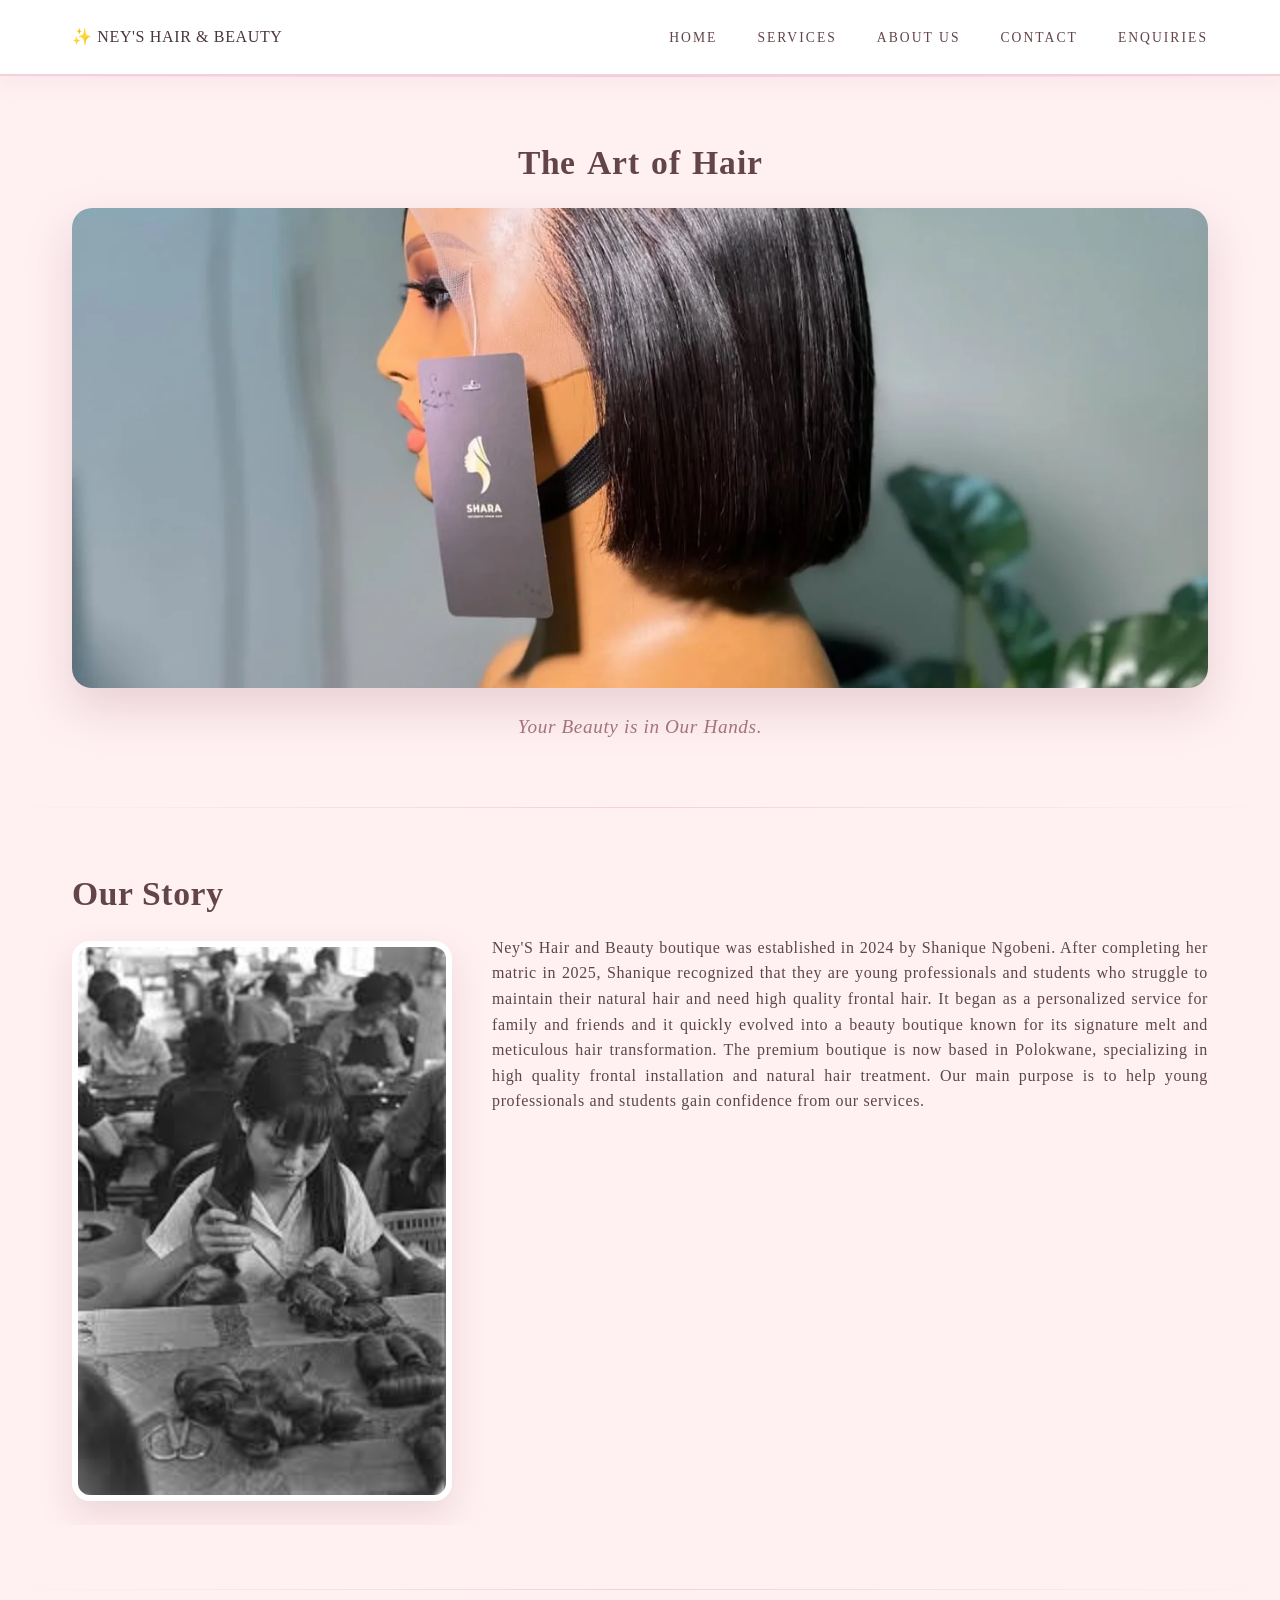
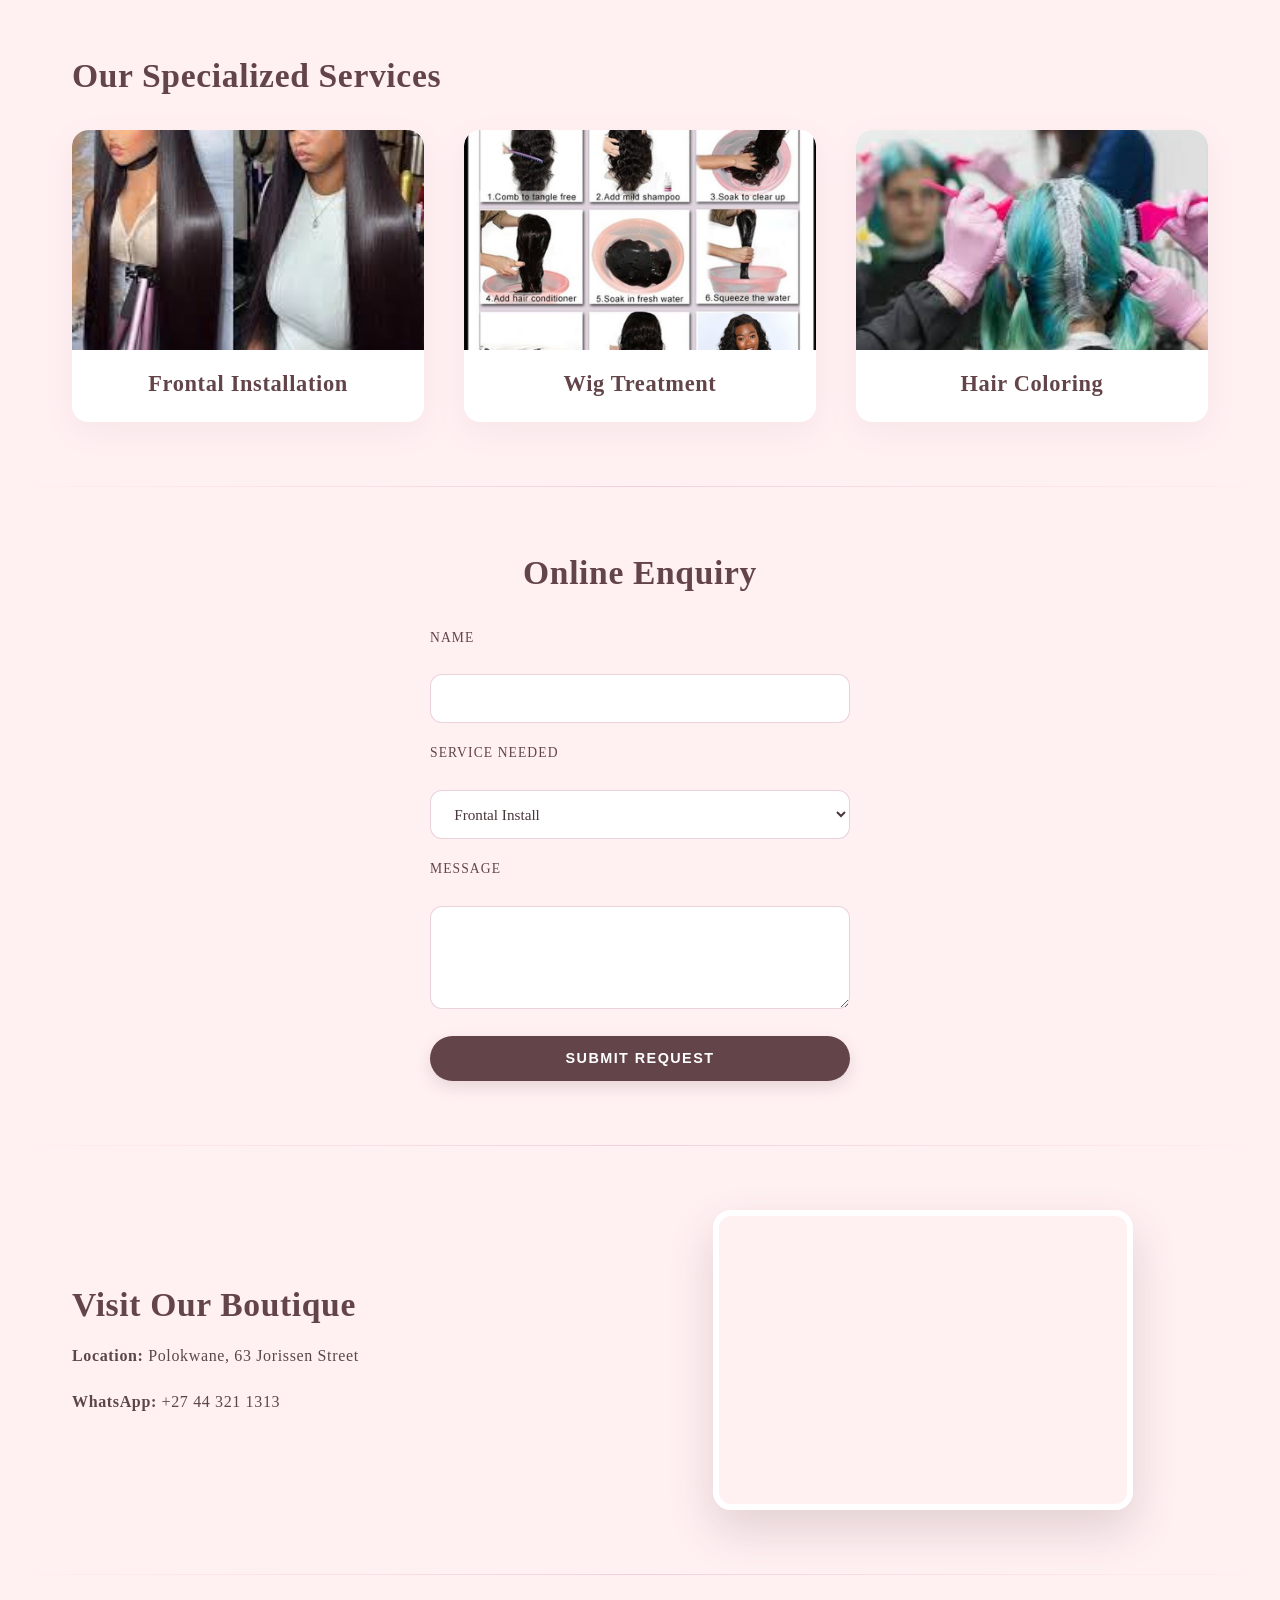
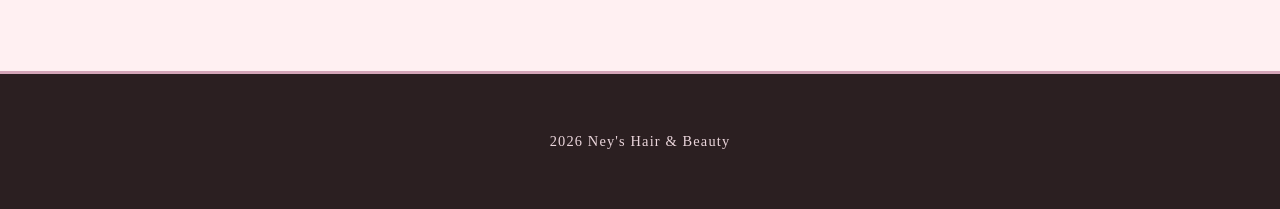
<file: index.html>
<!DOCTYPE html>
<html lang="en">
<head>
    <meta charset="UTF-8">
    <meta name="viewport" content="width=device-width, initial-scale=1.0">
    <link rel="icon" type="image/jpeg" href="assets/images/logo.jpeg">
    <title>NEY'S Hair & Beauty | Official Site</title>
    
    <link rel="stylesheet" href="styles.css">
</head>
<body>

<header>
    <nav>
        <div class="logo">✨ NEY'S HAIR & BEAUTY</div>
        <ul class="nav-links">
            <li><a href="index.html">Home</a></li>
            <li><a href="services.html">Services</a></li>
            <li><a href="about.html">About Us</a></li>
            <li><a href="contact.html">Contact</a></li>
            <li><a href="enquiry.html">Enquiries</a></li>
        </ul>
    </nav>
</header>

<hr>

<main>
    <section class="hero">
        <h2 id="hero-heading" aria-label="The Art of Hair">The Art of Hair</h2>
        <img src="assets/images/img.webp" alt="High-quality frontal wig" width="1600" height="800">
        <p>Your Beauty is in Our Hands.</p>
    </section>

    <hr>

    <section class="our-story">
        <h2>Our Story</h2>
        <img src="assets/images/download.jpg" alt="Founder working on a wig" class="story-image">
        <p>Ney'S Hair and Beauty boutique was established in 2024 by Shanique Ngobeni. After completing her matric in 2025, Shanique recognized that they are young professionals and students who struggle to maintain their natural hair and need high quality frontal hair. It began as a personalized service for family and friends and it quickly evolved into a beauty boutique known for its signature melt and meticulous hair transformation. The premium boutique is now based in Polokwane, specializing in high quality frontal installation and natural hair treatment. Our main purpose is to help young professionals and students gain confidence from our services.</p>
    </section>

    <hr>

    <section class="specialized-services">
        <h2>Our Specialized Services</h2>
        <div class="services-grid">
            <div class="service-card">
                <div class="service-img-wrap">
                    <img src="assets/images/images.jpg" alt="Frontal Install" data-slides="assets/images/images.jpg, assets/images/frontal.jpeg">
                </div>
                <h3>Frontal Installation</h3>
            </div>

            <div class="service-card">
                <div class="service-img-wrap">
                    <img src="assets/images/wig.jpg" alt="Wig Revamp" data-slides="assets/images/wig.jpg, assets/images/wigwash.jpeg">
                </div>
                <h3>Wig Treatment</h3>
            </div>

            <div class="service-card">
                <div class="service-img-wrap">
                    <img src="assets/images/img2.jpg" alt="Custom Color" data-slides="assets/images/img2.jpg, assets/images/dye.jpeg">
                </div>
                <h3>Hair Coloring</h3>
            </div>
        </div>
    </section>

    <hr>

    <section class="online-enquiry">
        <h2>Online Enquiry</h2>
        <form>
            <label for="u_name">Name</label>
            <input type="text" id="u_name" name="u_name" required>

            <label for="u_service">Service Needed</label>
            <select id="u_service" name="u_service">
                <option>Frontal Install</option>
                <option>Wig treatment</option>
                <option>Wig coloring</option>
            </select>

            <label for="u_message">Message</label>
            <textarea id="u_message" name="u_message" rows="4"></textarea>

            <button type="submit" class="btn">Submit Request</button>
        </form>
    </section>

    <hr>

    <section class="visit-boutique">
        <div class="boutique-info">
            <h2>Visit Our Boutique</h2>
            <p><strong>Location:</strong> Polokwane, 63 Jorissen Street</p>
            <p><strong>WhatsApp:</strong> +27 44 321 1313</p>
        </div>
        <div class="boutique-map">
            <iframe
                src="https://www.google.com/maps?q=63+Jorissen+St,+Polokwane+Ext+4,+Polokwane,+0700&output=embed"
                loading="lazy"
                referrerpolicy="no-referrer-when-downgrade"
                title="Map to Ney's Hair & Beauty, 63 Jorissen St, Polokwane">
            </iframe>
        </div>
    </section>
</main>

<hr>

<footer>
    <table>
        <tr>
            <td>2026 Ney's Hair &amp; Beauty</td>
        </tr>
    </table>
</footer>


<script src="script.js"></script>
</body>
</html>
</file>
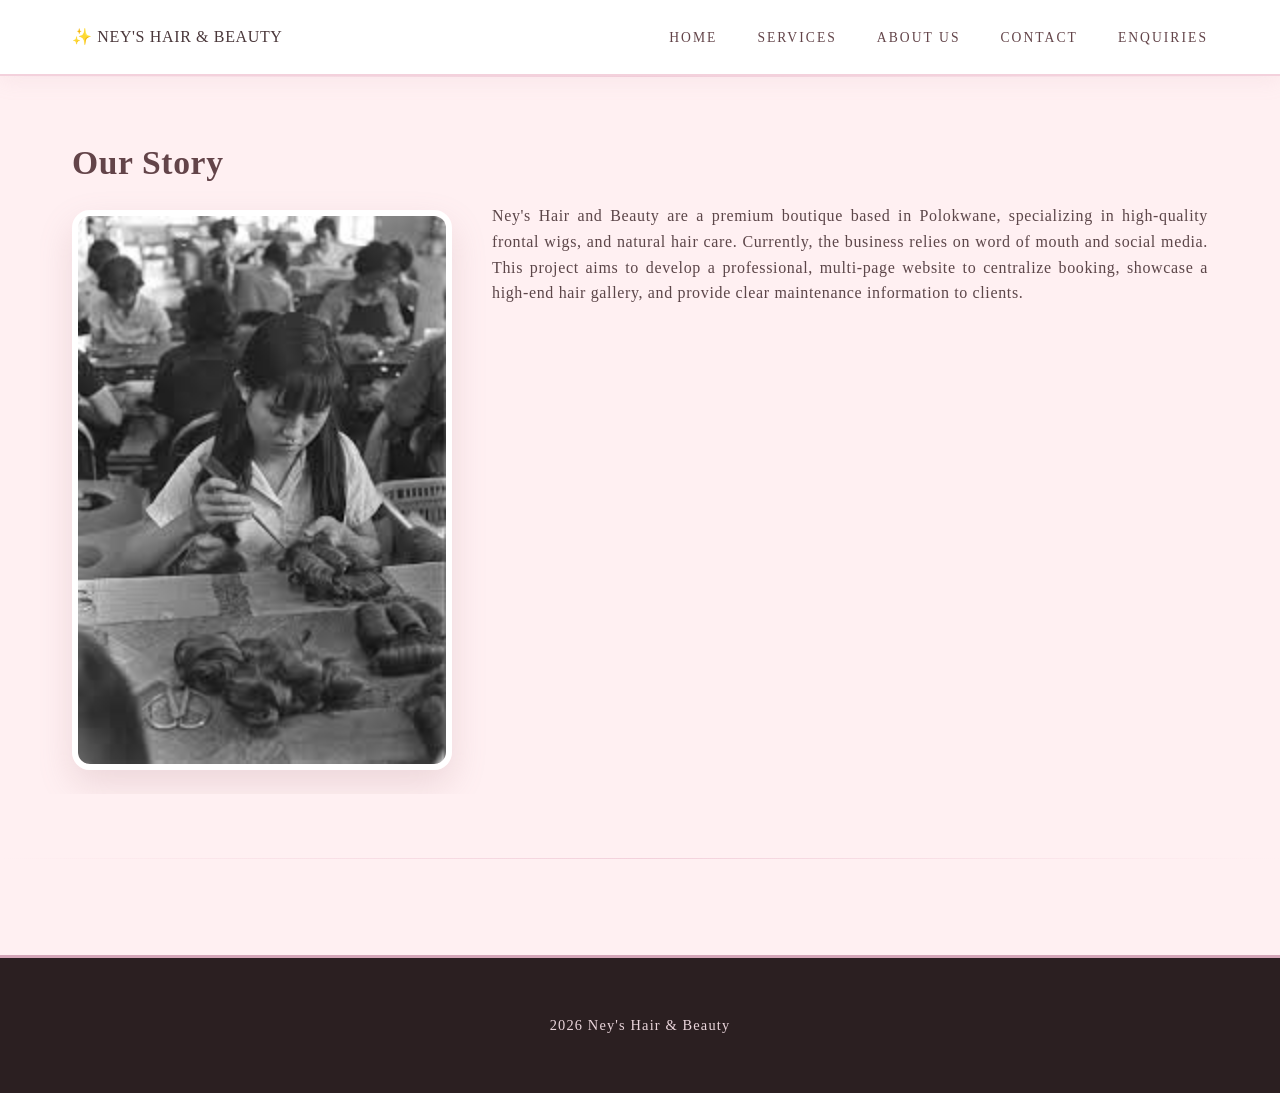
<file: about.html>
<!DOCTYPE html>
<html lang="en">
<head>
    <meta charset="UTF-8">
    <meta name="viewport" content="width=device-width, initial-scale=1.0">
    <title>About Us | NEY'S Hair & Beauty</title>
    <link rel="icon" type="image/jpeg" href="assets/images/logo.jpeg">
    <link rel="stylesheet" href="styles.css">
</head>
<body>

<header>
    <nav>
        <div class="logo">✨ NEY'S HAIR & BEAUTY</div>
        <ul class="nav-links">
            <li><a href="index.html">Home</a></li>
            <li><a href="services.html">Services</a></li>
            <li><a href="about.html">About Us</a></li>
            <li><a href="contact.html">Contact</a></li>
            <li><a href="enquiry.html">Enquiries</a></li>
        </ul>
    </nav>
</header>

<hr>

<main>
    <section class="our-story">
        <h2>Our Story</h2>
        <img src="assets/images/download.jpg" alt="Founder working on a wig" class="story-image">
        <p>Ney's Hair and Beauty are a premium boutique based in Polokwane, specializing in high-quality frontal wigs, and natural hair care. Currently, the business relies on word of mouth and social media. This project aims to develop a professional, multi-page website to centralize booking, showcase a high-end hair gallery, and provide clear maintenance information to clients.</p>
    </section>
</main>

<hr>

<footer>
    <table>
        <tr>
            <td>2026 Ney's Hair &amp; Beauty</td>
        </tr>
    </table>
</footer>

</body>
</html>
</file>
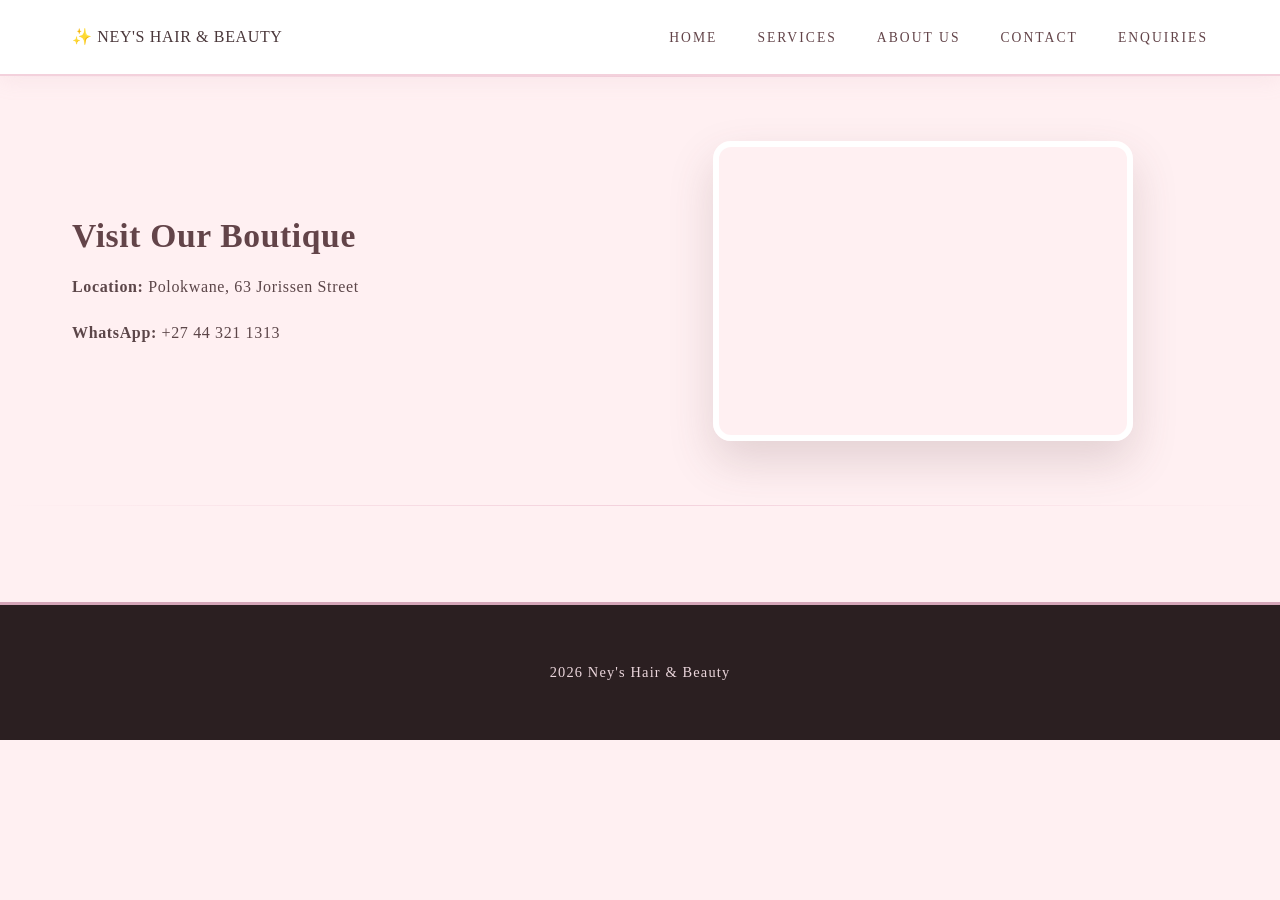
<file: contact.html>
<!DOCTYPE html>
<html lang="en">
<head>
    <meta charset="UTF-8">
    <meta name="viewport" content="width=device-width, initial-scale=1.0">
    <title>Contact | NEY'S Hair & Beauty</title>
    <link rel="icon" type="image/jpeg" href="assets/images/logo.jpeg">
    <link rel="stylesheet" href="styles.css">
</head>
<body>

<header>
    <nav>
        <div class="logo">✨ NEY'S HAIR & BEAUTY</div>
        <ul class="nav-links">
            <li><a href="index.html">Home</a></li>
            <li><a href="services.html">Services</a></li>
            <li><a href="about.html">About Us</a></li>
            <li><a href="contact.html">Contact</a></li>
            <li><a href="enquiry.html">Enquiries</a></li>
        </ul>
    </nav>
</header>

<hr>

<main>
    <section class="visit-boutique">
        <div class="boutique-info">
            <h2>Visit Our Boutique</h2>
            <p><strong>Location:</strong> Polokwane, 63 Jorissen Street</p>
            <p><strong>WhatsApp:</strong> +27 44 321 1313</p>
        </div>
        <div class="boutique-map">
            <iframe
                src="https://www.google.com/maps?q=63+Jorissen+St,+Polokwane+Ext+4,+Polokwane,+0700&output=embed"
                loading="lazy"
                referrerpolicy="no-referrer-when-downgrade"
                title="Map to Ney's Hair & Beauty, 63 Jorissen St, Polokwane">
            </iframe>
        </div>
    </section>
</main>

<hr>

<footer>
    <table>
        <tr>
            <td>2026 Ney's Hair &amp; Beauty</td>
        </tr>
    </table>
</footer>

</body>
</html>
</file>
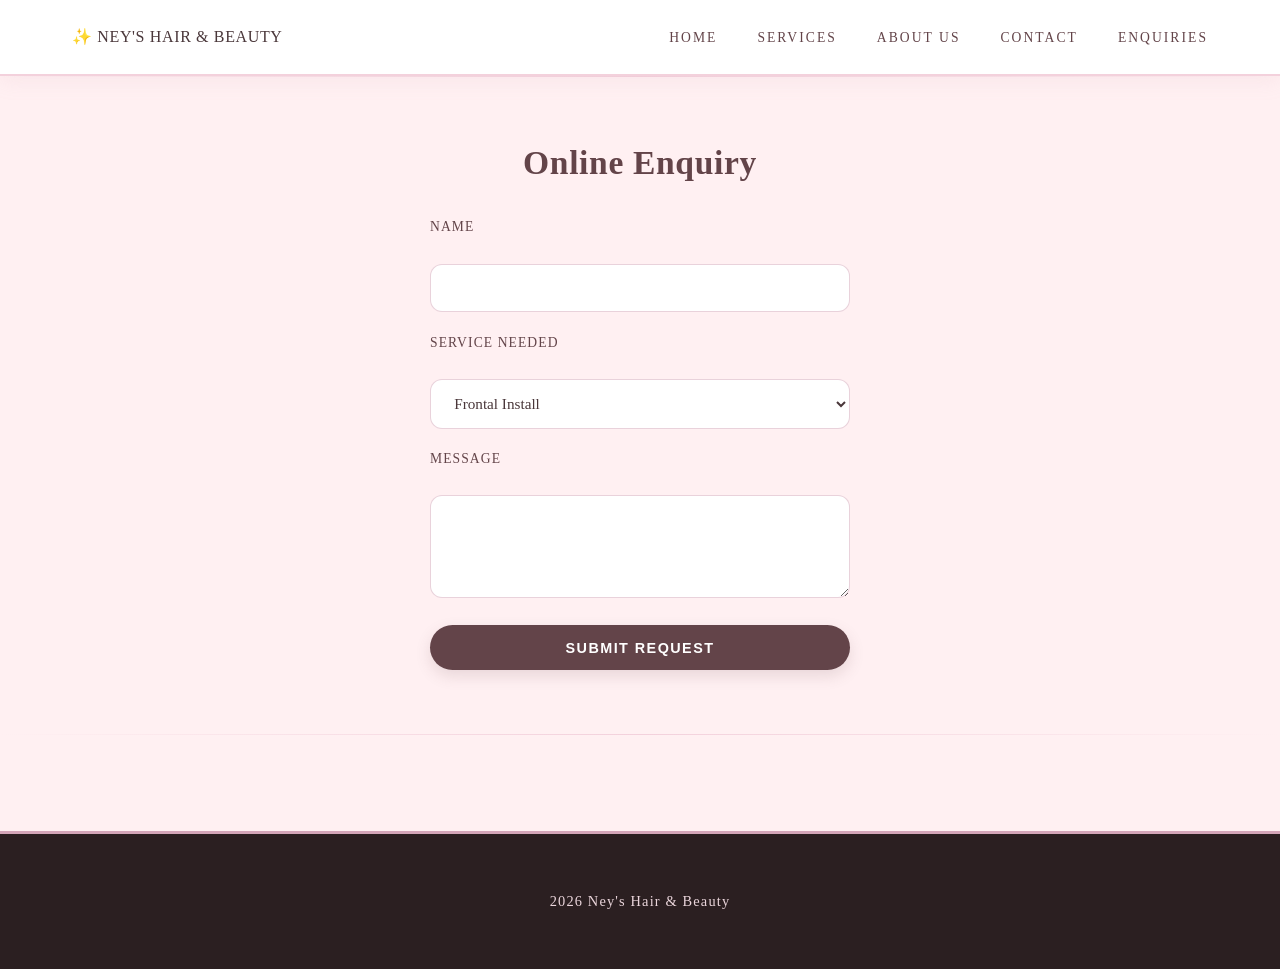
<file: enquiry.html>
<!DOCTYPE html>
<html lang="en">
<head>
    <meta charset="UTF-8">
    <meta name="viewport" content="width=device-width, initial-scale=1.0">
    <title>Online Enquiry | NEY'S Hair & Beauty</title>
    <link rel="icon" type="image/jpeg" href="assets/images/logo.jpeg">
    <link rel="stylesheet" href="styles.css">
</head>
<body>

<header>
    <nav>
        <div class="logo">✨ NEY'S HAIR & BEAUTY</div>
        <ul class="nav-links">
            <li><a href="index.html">Home</a></li>
            <li><a href="services.html">Services</a></li>
            <li><a href="about.html">About Us</a></li>
            <li><a href="contact.html">Contact</a></li>
            <li><a href="enquiry.html">Enquiries</a></li>
        </ul>
    </nav>
</header>

<hr>

<main>
    <section class="online-enquiry">
        <h2>Online Enquiry</h2>
        <form>
            <label for="u_name">Name</label>
            <input type="text" id="u_name" name="u_name" required>

            <label for="u_service">Service Needed</label>
            <select id="u_service" name="u_service">
                <option>Frontal Install</option>
                <option>Wig treatment</option>
                <option>Wig coloring</option>
            </select>

            <label for="u_message">Message</label>
            <textarea id="u_message" name="u_message" rows="4"></textarea>

            <button type="submit" class="btn">Submit Request</button>
        </form>
    </section>
</main>

<hr>

<footer>
    <table>
        <tr>
            <td>2026 Ney's Hair &amp; Beauty</td>
        </tr>
    </table>
</footer>

</body>
</html>
</file>
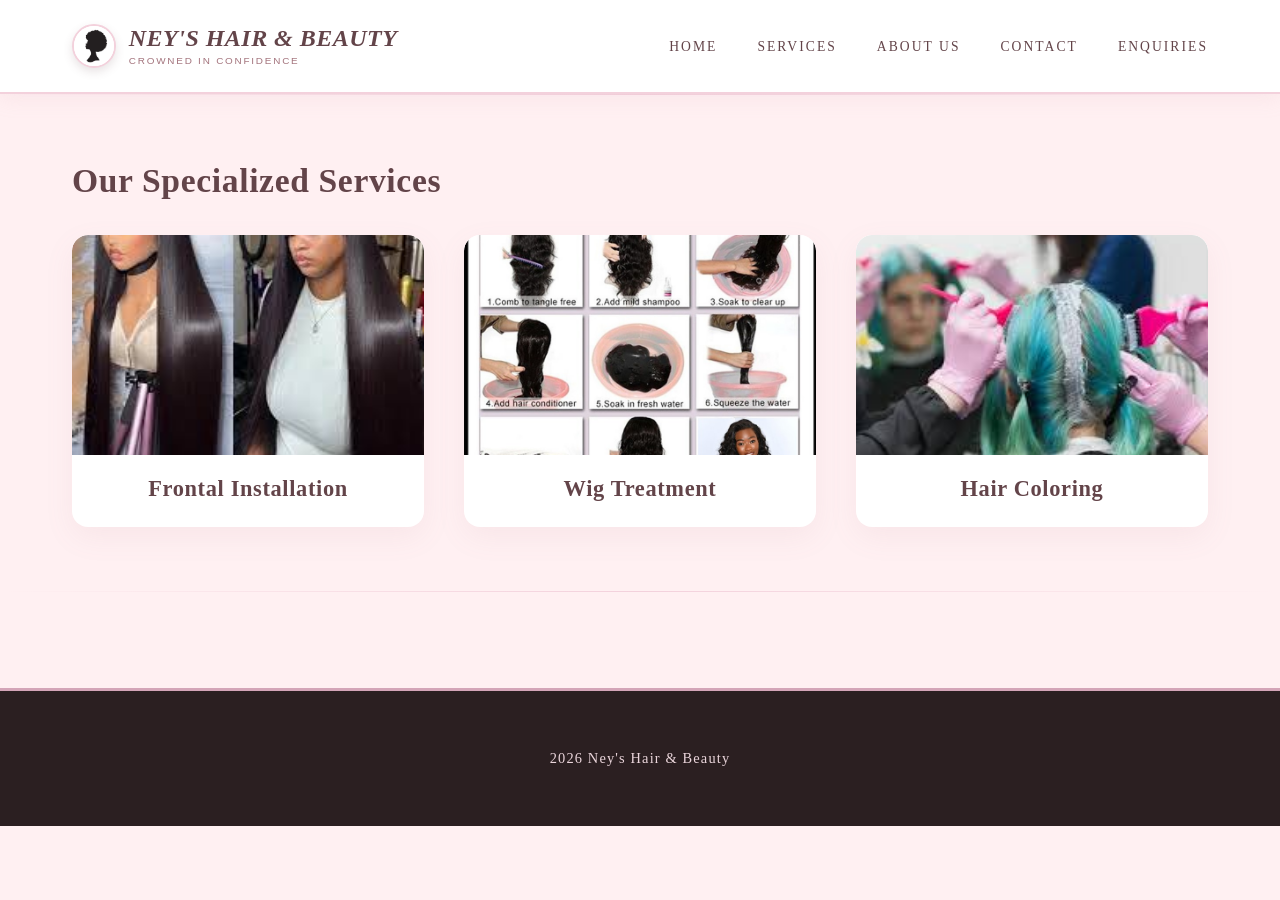
<file: services.html>
<!DOCTYPE html>
<html lang="en">
<head>
    <meta charset="UTF-8">
    <meta name="viewport" content="width=device-width, initial-scale=1.0">
    <title>Services | NEY'S Hair & Beauty</title>
    <link rel="stylesheet" href="styles.css">
</head>
<body>

<header>
    <nav>
                <div class="logo">
            <img src="assets/images/logo.jpeg" alt="Ney's Hair & Beauty logo" class="logo-icon">
            <span class="logo-text-wrap">
                <span class="logo-name">NEY'S HAIR & BEAUTY</span>
                <span class="logo-tagline">Crowned in Confidence</span>
            </span>
        </div>
        <ul class="nav-links">
            <li><a href="index.html">Home</a></li>
            <li><a href="services.html">Services</a></li>
            <li><a href="about.html">About Us</a></li>
            <li><a href="contact.html">Contact</a></li>
            <li><a href="enquiry.html">Enquiries</a></li>
        </ul>
    </nav>
</header>

<hr>

<main>
    <section class="specialized-services">
        <h2>Our Specialized Services</h2>
        <div class="services-grid">
            <div class="service-card">
                <div class="service-img-wrap">
                    <img src="assets/images/images.jpg" alt="Frontal Install" data-slides="assets/images/images.jpg, assets/images/frontal.jpeg">
                </div>
                <h3>Frontal Installation</h3>
            </div>

            <div class="service-card">
                <div class="service-img-wrap">
                    <img src="assets/images/wig.jpg" alt="Wig Revamp" data-slides="assets/images/wig.jpg, assets/images/wigwash.jpeg">
                </div>
                <h3>Wig Treatment</h3>
            </div>

            <div class="service-card">
                <div class="service-img-wrap">
                    <img src="assets/images/img2.jpg" alt="Custom Color" data-slides="assets/images/img2.jpg, assets/images/dye.jpeg">
                </div>
                <h3>Hair Coloring</h3>
            </div>
        </div>
    </section>
</main>

<hr>

<footer>
    <table>
        <tr>
            <td>2026 Ney's Hair &amp; Beauty</td>
        </tr>
    </table>
</footer>

<script src="script.js"></script>
</body>
</html>
</file>
<file: styles.css>
*, *::before, *::after {
    box-sizing: border-box;
    margin: 0;
    padding: 0;
}

html {
    font-size: 100%;
    scroll-behavior: smooth;
}

body {
    font-family: 'Playfair Display', 'Didot', 'Segoe UI', serif;
    font-size: 1rem;
    line-height: 1.6;
    letter-spacing: 0.04em;
    color: #4a373a;
    background-color: #fff0f2;
}

h1, h2, h3, h4 {
    color: #634449;
    font-family: 'Playfair Display', 'Didot', Georgia, serif;
    font-weight: 600;
    line-height: 1.3;
    margin-bottom: 1.2rem;
}

h1 { font-size: 2.8rem; letter-spacing: -0.02em; }
h2 { font-size: 2.1rem; }
h3 { font-size: 1.4rem; }

p {
    margin-bottom: 1.3rem;
    color: #5c4649;
}

a {
    color: #d4a5b8;
    text-decoration: none;
    transition: all 0.4s ease-in-out;
}

hr {
    border: none;
    height: 1px;
    background: linear-gradient(90deg, transparent, #f3d1dc, transparent);
    margin: 0;
}

/* ==========================================================================
   HEADER / NAV
   ========================================================================== */

header {
    background-color: rgba(255, 255, 255, 0.95);
    box-shadow: 0 4px 20px rgba(212, 165, 184, 0.15);
    position: sticky;
    top: 0;
    z-index: 1000;
    border-bottom: 2px solid #f3d1dc;
    backdrop-filter: blur(5px);
}

nav {
    display: flex;
    justify-content: space-between;
    align-items: center;
    max-width: 1200px;
    margin: 0 auto;
    padding: 1.5rem 2rem;
    flex-wrap: wrap;
    gap: 1rem;
}

.logo {
    display: flex;
    align-items: center;
    gap: 0.8rem;
    white-space: nowrap;
}

.logo-icon {
    width: 44px;
    height: 44px;
    border-radius: 50%;
    object-fit: cover;
    background-color: #ffffff;
    border: 2px solid #f3d1dc;
    box-shadow: 0 4px 10px rgba(99, 68, 73, 0.15);
    flex-shrink: 0;
}

.logo-text-wrap {
    display: flex;
    flex-direction: column;
    line-height: 1.15;
}

.logo-name {
    font-family: 'Playfair Display', 'Didot', serif;
    font-size: 1.5rem;
    font-weight: 700;
    font-style: italic;
    color: #634449;
    letter-spacing: 0.02em;
}

.logo-tagline {
    font-size: 0.62rem;
    font-family: 'Segoe UI', sans-serif;
    letter-spacing: 0.18em;
    text-transform: uppercase;
    color: #a3737c;
    margin-top: 0.15rem;
}

.nav-links {
    display: flex;
    list-style: none;
    gap: 2.5rem;
}

.nav-links a {
    font-weight: 500;
    text-transform: uppercase;
    font-size: 0.85rem;
    letter-spacing: 0.15em;
    color: #634449;
    padding: 0.5rem 0;
    position: relative;
}

.nav-links a::after {
    content: '';
    position: absolute;
    left: 0;
    bottom: 0;
    height: 2px;
    width: 0;
    background-color: #d4a5b8;
    transition: width 0.3s ease;
}

.nav-links a:hover::after,
.nav-links a:focus::after {
    width: 100%;
}

.nav-links a:hover,
.nav-links a:focus {
    color: #d4a5b8;
    outline: none;
}

/* ==========================================================================
   GENERAL IMAGE STYLING
   ========================================================================== */

img {
    max-width: 100%;
    height: auto;
    display: block;
    border-radius: 14px;
    object-fit: cover;
}

.btn {
    display: inline-block;
    background-color: #634449;
    color: #ffffff;
    padding: 0.9rem 2.2rem;
    border-radius: 50px;
    font-weight: 600;
    font-size: 0.9rem;
    text-transform: uppercase;
    letter-spacing: 0.1em;
    border: none;
    cursor: pointer;
    box-shadow: 0 6px 15px rgba(99, 68, 73, 0.15);
    transition: all 0.3s ease;
}

.btn:hover, .btn:focus {
    background-color: #d4a5b8;
    color: #ffffff;
    box-shadow: 0 6px 20px rgba(212, 165, 184, 0.4);
    outline: none;
}

main {
    display: block;
}

section {
    max-width: 1200px;
    margin: 4rem auto;
    padding: 0 2rem;
}

/* ==========================================================================
   HERO — homepage banner
   ========================================================================== */

.hero {
    text-align: center;
}

.hero h2 {
    overflow: hidden;
}

.hero h2 .letter {
    display: inline-block;
    opacity: 0;
    transform: translateY(0.6em) rotate(4deg);
    animation: letterFlowIn 0.6s cubic-bezier(0.165, 0.84, 0.44, 1) forwards;
}

.hero h2 .letter.space {
    width: 0.35em;
}

@keyframes letterFlowIn {
    to {
        opacity: 1;
        transform: translateY(0) rotate(0deg);
    }
}

@media (prefers-reduced-motion: reduce) {
    .hero h2 .letter {
        animation: none;
        opacity: 1;
        transform: none;
    }
}

.hero img {
    width: 100%;
    max-height: 480px;
    object-fit: cover;
    margin: 1.5rem 0;
    border-radius: 20px;
    box-shadow: 0 20px 45px rgba(163, 115, 124, 0.25);
}

.hero p {
    font-size: 1.2rem;
    font-style: italic;
    color: #a3737c;
}

/* ==========================================================================
   OUR STORY — floated image with text wrap
   ========================================================================== */

.our-story {
    overflow: hidden; /* contains the float */
}

.our-story .story-image {
    float: left;
    width: 380px;
    max-width: 45%;
    margin: 0.4rem 2.5rem 1.5rem 0;
    border-radius: 18px;
    box-shadow: 0 15px 35px rgba(163, 115, 124, 0.2);
    border: 6px solid #ffffff;
}

.our-story p {
    text-align: justify;
}

@media screen and (max-width: 768px) {
    .our-story .story-image {
        float: none;
        width: 100%;
        max-width: 100%;
        margin: 0 0 1.5rem 0;
    }
}

/* ==========================================================================
   SPECIALIZED SERVICES — images pop up on hover
   ========================================================================== */

.specialized-services .services-grid {
    display: grid;
    grid-template-columns: repeat(auto-fit, minmax(220px, 1fr));
    gap: 2.5rem;
    margin-top: 2rem;
}

.specialized-services .service-card {
    background: #ffffff;
    border-radius: 16px;
    overflow: visible; /* lets the image pop outside its own box on hover */
    text-align: center;
    padding-bottom: 1.5rem;
    box-shadow: 0 10px 30px rgba(163, 115, 124, 0.08);
    transition: box-shadow 0.4s ease;
}

.specialized-services .service-img-wrap {
    overflow: hidden;
    border-radius: 16px 16px 0 0;
    position: relative;
}

.specialized-services .service-img-wrap img {
    width: 100%;
    height: 220px;
    object-fit: cover;
    border-radius: 16px 16px 0 0;
    transform: scale(1);
    transition: transform 0.5s cubic-bezier(0.165, 0.84, 0.44, 1), box-shadow 0.5s ease, opacity 0.3s ease;
    will-change: transform, opacity;
}

.specialized-services .service-card:hover .service-img-wrap img {
    transform: scale(1.18) translateY(-6px);
    box-shadow: 0 25px 45px rgba(99, 68, 73, 0.35);
    z-index: 5;
    position: relative;
    border-radius: 16px;
}

.specialized-services .service-card:hover {
    box-shadow: 0 20px 40px rgba(212, 165, 184, 0.25);
}

.specialized-services .service-card h3 {
    margin: 1.2rem 1rem 0;
}

/* ==========================================================================
   ONLINE ENQUIRY — centered form
   ========================================================================== */

.online-enquiry {
    max-width: 640px;
    text-align: center;
}

.online-enquiry form {
    display: flex;
    flex-direction: column;
    align-items: center;
    gap: 1.2rem;
    margin-top: 2rem;
}

.online-enquiry label {
    display: block;
    width: 100%;
    max-width: 420px;
    text-align: left;
    font-size: 0.85rem;
    letter-spacing: 0.08em;
    text-transform: uppercase;
    color: #634449;
    margin-bottom: 0.4rem;
}

.online-enquiry input,
.online-enquiry textarea,
.online-enquiry select {
    width: 100%;
    max-width: 420px;
    padding: 0.9rem 1.2rem;
    border-radius: 12px;
    border: 1px solid rgba(212, 165, 184, 0.5);
    background: #ffffff;
    font-family: inherit;
    font-size: 0.95rem;
    color: #4a373a;
    transition: border-color 0.3s ease, box-shadow 0.3s ease;
}

.online-enquiry input:focus,
.online-enquiry textarea:focus,
.online-enquiry select:focus {
    outline: none;
    border-color: #d4a5b8;
    box-shadow: 0 0 0 4px rgba(212, 165, 184, 0.2);
}

.online-enquiry .btn {
    margin-top: 0.5rem;
    width: 100%;
    max-width: 420px;
}

/* ==========================================================================
   VISIT BOUTIQUE — address + map, side by side
   ========================================================================== */

.visit-boutique {
    display: grid;
    grid-template-columns: 1fr 1.1fr;
    gap: 3rem;
    align-items: center;
}

.visit-boutique .boutique-info h2 {
    margin-bottom: 1rem;
}

.visit-boutique .boutique-map {
    position: relative;
    border-radius: 18px;
    overflow: hidden;
    box-shadow: 0 20px 45px rgba(99, 68, 73, 0.18);
    border: 6px solid #ffffff;
    width: 100%;
    max-width: 420px;
    height: 300px;
    justify-self: center;
}

.visit-boutique .boutique-map img,
.visit-boutique .boutique-map iframe {
    width: 100%;
    height: 100%;
    object-fit: cover;
    border: 0;
    border-radius: 12px;
}

@media screen and (max-width: 768px) {
    .visit-boutique {
        grid-template-columns: 1fr;
    }

    .visit-boutique .boutique-map {
        max-width: 100%;
        height: 220px;
    }
}

/* ==========================================================================
   FOOTER
   ========================================================================== */

footer {
    background-color: #2b1f21;
    color: #ebd6dc;
    text-align: center;
    padding: 3.5rem;
    margin-top: 6rem;
    border-top: 3px solid #d4a5b8;
}

footer table {
    margin: 0 auto;
    border-collapse: collapse;
}

footer td {
    color: #ebd6dc;
    font-size: 0.9rem;
    letter-spacing: 0.08em;
}

/* ==========================================================================
   RESPONSIVE
   ========================================================================== */

@media screen and (max-width: 992px) {
    html {
        font-size: 93.75%;
    }
}

@media screen and (max-width: 768px) {
    html {
        font-size: 87.5%;
    }

    nav {
        flex-direction: column;
        gap: 1.5rem;
        padding: 1.5rem;
    }

    .nav-links {
        width: 100%;
        justify-content: center;
        gap: 1.5rem;
        flex-wrap: wrap;
    }

    section {
        margin: 2.5rem auto;
        padding: 0 1.5rem;
    }
}
</file>
